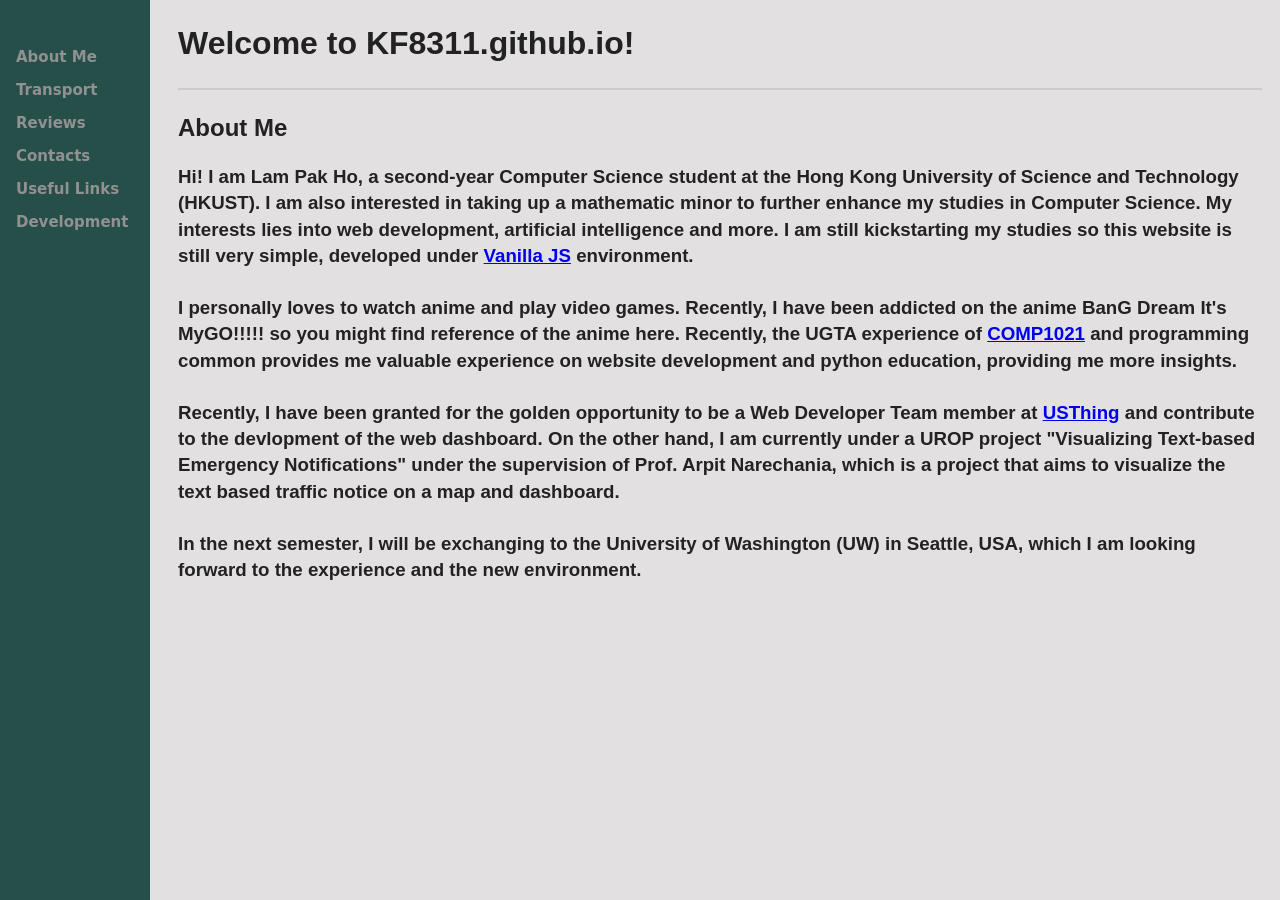
<file: index.html>
<!doctype html>
<html class="no-js" lang="en-US">

<head>
  <meta charset="utf-8">
  <meta name="viewport" content="width=device-width, initial-scale=1">
  <!-- Title -->
  <title>About Me</title>
  <link rel="stylesheet" href="css/style.css">
  <meta name="description" content="">

  <meta property="og:title" content="">
  <meta property="og:type" content="">
  <meta property="og:url" content="">
  <meta property="og:image" content="">
  <!-- Icon-->
  <link rel="icon" href="/site_icon.ico" sizes="any">
  <link rel="icon" href="/icon.svg" type="image/svg+xml">
  <link rel="apple-touch-icon" href="icon.png">

  <link rel="manifest" href="site.webmanifest">
  <meta name="theme-color" content="#fafafa">
  <!-- Meta Information -->
  <meta name="description" content="The site is made by someone who is new to HTML/CSS and JavaScript" />
  <meta charset="utf-8" />
  <meta name="viewport" content="width=device-width" />
  <!-- Used CSS style file -->
  <link href="css/style.css" rel="stylesheet" />
  <!-- Font -->
  <link rel="preconnect" href="https://fonts.gstatic.com" crossorigin>
  <link href="https://fonts.googleapis.com/css2?family=Roboto:ital,wght@0,100..900;1,100..900&display=swap"
    rel="stylesheet">
  <!-- JavaScript file -->
  <script async src="js/main.js"></script>
  

</head>

<body>

  <div class="main">
    <h1>
      Welcome to KF8311.github.io!
    </h1>
    <hr style="border: none; border-top: 2px solid #ccc; margin: 20px 0;">
    <h2>
      <strong>About Me</strong>
      
      <h2>
    <h3>Hi! I am Lam Pak Ho, a second-year Computer Science student at the Hong Kong University of Science and Technology (HKUST). I am also interested in taking up a mathematic minor to further enhance my studies in Computer Science.
      My interests lies into web development, artificial intelligence and more. I am still kickstarting my studies so this website is still very simple, developed under <a href="http://vanilla-js.com/">Vanilla JS</a> environment.
      <br>
      <br>I personally loves to watch anime and play video games. Recently, I have been addicted on the anime BanG Dream It's MyGO!!!!! so you might find reference of the anime here. Recently, the UGTA experience of <a href="https://course.cse.ust.hk/comp1021/">COMP1021</a> and programming common provides me valuable experience 
      on website development and python education, providing me more insights.
      <br><br>
      Recently, I have been granted for the golden opportunity to be a Web Developer Team member at <a href="https://usthing.xyz/">USThing</a> and contribute to the devlopment of the web dashboard. On the other hand, I am currently under a UROP project "Visualizing Text-based Emergency Notifications" under the supervision of Prof. Arpit Narechania, which is a project that aims to visualize the text based traffic notice on a map and dashboard. 
      <br><br>
      In the next semester, I will be exchanging to the University of Washington (UW) in Seattle, USA, which I am looking forward to the experience and the new environment.
    </h3>
  </div>
  <!-- Sidebar -->
  <div class="sidenav">
    <p class="sidebarfont">
      <strong>
        <a href="index.html">About Me</a>
        <a href="transport.html">Transport</a>
        <a href="reviews.html">Reviews</a>
        <a href="contacts.html">Contacts</a>
        <a href="useful_links.html">Useful Links</a>
        <a href="development.html">Development</a></strong>
      <br>
    </p>
  </div>
  <!-- Main -->
  <div class="main">

    <!--
        <p>At Ave Mujica, we have</p>

        <p>…ようこそ。Ave Mujicaの世界へ</p>

        <ul>
            <li>Togawa Sakiko</li>
            <li>Yuutenji Nyamu</li>
            <li>Wakaba Mutsumi</li>
            <li>Misumi Uika</li>
            <li>Yahata Umiri</li>
        </ul>
        <input type="text" disabled value="Under Construction" /><br>
        <a href="https://youtu.be/FWXkipC-vqs?si=TlXlO-dgw6wPAHtW">Know more about Ave Mujica</a>


        </p>
        <img id="Ave Mujica" src="img/Ave_Mujica.png" alt="Ave Mujica" />
        <br>
        <img id="MyGO" src="img/MyGO.png" alt="MyGO" />

       <button>Change user</button> -->
  </div>
</body>

</html>
</file>
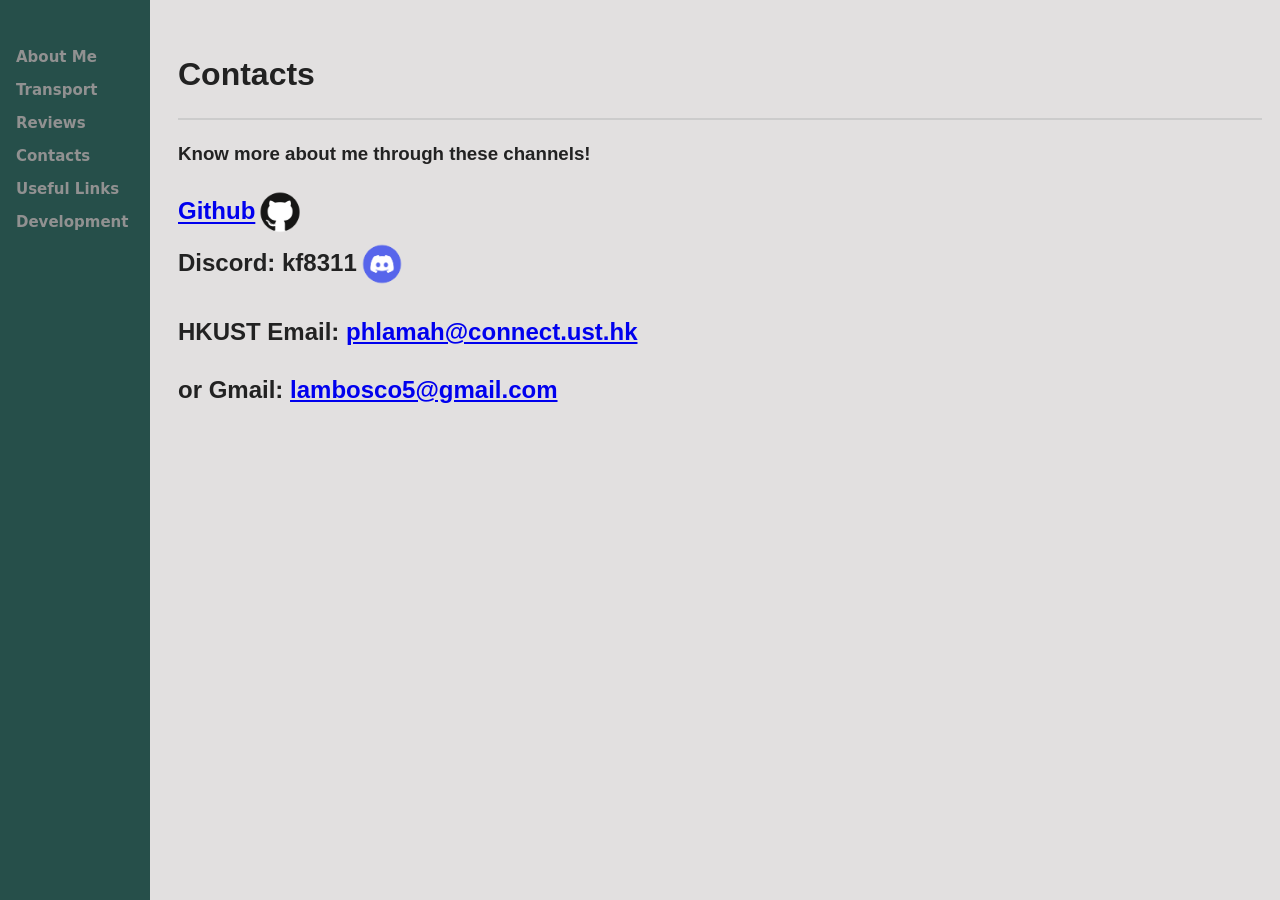
<file: contacts.html>
<!doctype html>
<html class="no-js" lang="en-US">
<head>
  <meta charset="utf-8">
  <meta name="viewport" content="width=device-width, initial-scale=1">
  <title>Contacts</title>
  <link rel="stylesheet" href="css/style.css">
  <meta name="description" content="">

  <meta property="og:title" content="">
  <meta property="og:type" content="">
  <meta property="og:url" content="">
  <meta property="og:image" content="">
  <!-- Icon-->
  <link rel="icon" href="/site_icon.ico" sizes="any">
  <link rel="icon" href="/icon.svg" type="image/svg+xml">
  <link rel="apple-touch-icon" href="icon.png">

  <link rel="manifest" href="site.webmanifest">
  <meta name="theme-color" content="#fafafa">


  <!-- Meta Information -->
  <meta name="description" content="The site is made by someone who is new to HTML/CSS and JavaScript" />
  <meta charset="utf-8" />
  <meta name="viewport" content="width=device-width" />
  <!-- Used CSS style file -->
  <link href="css/style.css" rel="stylesheet" />
  <!-- Font -->
  <link rel="preconnect" href="https://fonts.gstatic.com" crossorigin>
  <link href="https://fonts.googleapis.com/css2?family=Roboto:ital,wght@0,100..900;1,100..900&display=swap"
    rel="stylesheet">
  <!-- JavaScript file -->
  <script async src="js/main.js"></script>
  <!-- Title -->
  <title>Contacts</title>
</head>

<body>

  <div class="main">
    <br>
    <h1>
      Contacts
    </h1>
    <hr style="border: none; border-top: 2px solid #ccc; margin: 20px 0;">
    <h3>Know more about me through these channels!</h3>
    <h2>
      <a href = https://github.com/KF8311>Github</a><img id="Github_logo" src="img/Github_logo.png" 
      width="50" height="50" alt="Github_logo" style="padding: 0px 0px 2px;" /><br>
      Discord: kf8311<img id="discord_logo" src="img/discord_logo.png" 
      width="50" height="50" alt="Github_logo" style="padding: 0px 0px 2px;" /><br>
      <p>HKUST Email: <a href = "mailto:phlamah@connect.ust.hk">phlamah@connect.ust.hk</a></p>
      <p> or Gmail: <a href = "mailto:lambosco5@gmail.com">lambosco5@gmail.com</a></p>
      
  </div>
  <!-- Sidebar -->
  <div class="sidenav">
    <p class="sidebarfont">
      <strong>
        <a href="index.html">About Me</a>
        <a href="transport.html">Transport</a>
        <a href="reviews.html">Reviews</a>
        <a href="contacts.html">Contacts</a>
        <a href="useful_links.html">Useful Links</a>
        <a href="development.html">Development</a></strong>
      <br>
    </p>
  </div>
  <!-- Main -->
  <div class="main">

    <!--
        <p>At Ave Mujica, we have</p>

        <p>…ようこそ。Ave Mujicaの世界へ</p>

        <ul>
            <li>Togawa Sakiko</li>
            <li>Yuutenji Nyamu</li>
            <li>Wakaba Mutsumi</li>
            <li>Misumi Uika</li>
            <li>Yahata Umiri</li>
        </ul>
        <input type="text" disabled value="Under Construction" /><br>
        <a href="https://youtu.be/FWXkipC-vqs?si=TlXlO-dgw6wPAHtW">Know more about Ave Mujica</a>


        </p>
        <img id="Ave Mujica" src="img/Ave_Mujica.png" alt="Ave Mujica" />
        <br>
        <img id="MyGO" src="img/MyGO.png" alt="MyGO" />

       <button>Change user</button> -->
  </div>
</body>

</html>
</file>
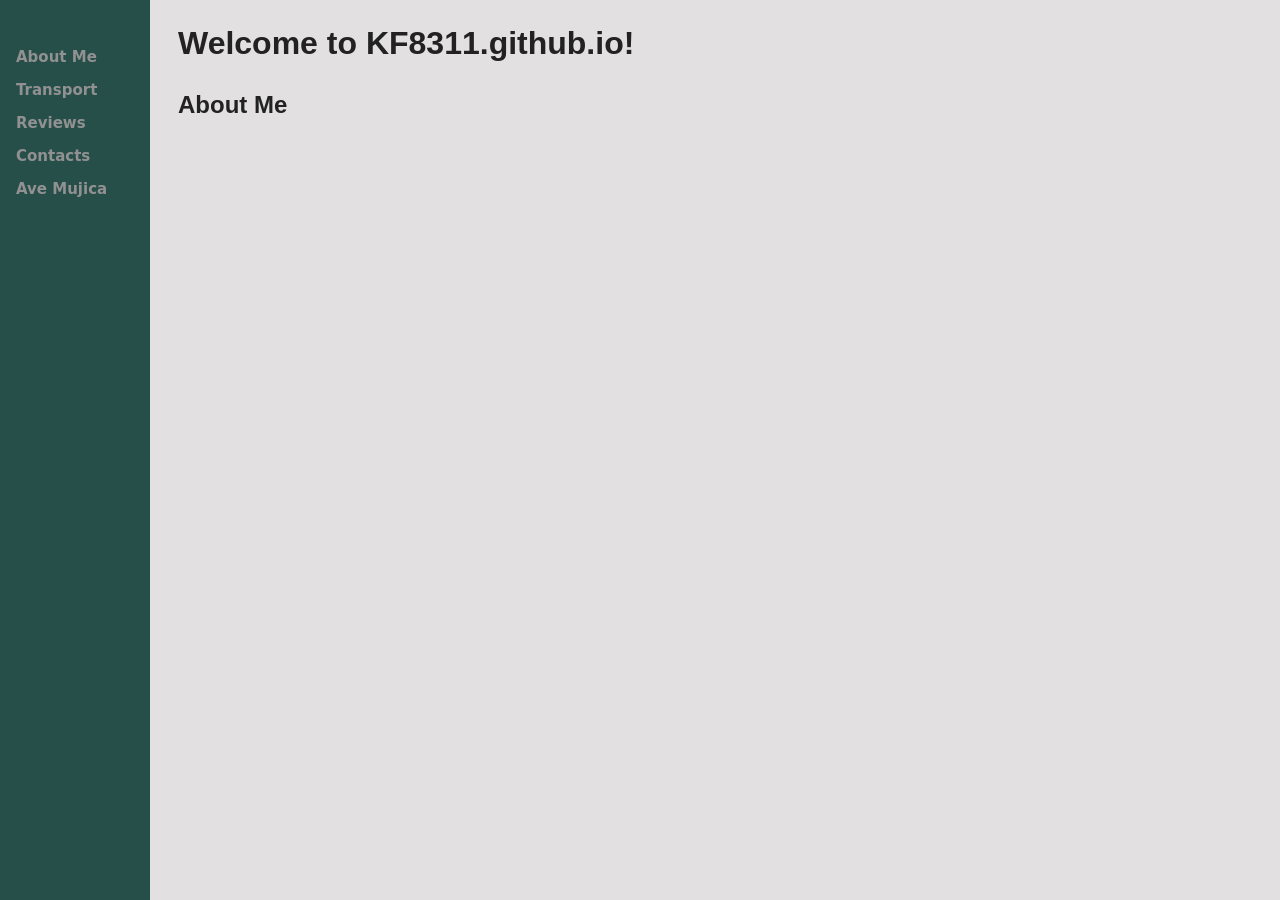
<file: empty.html>
<!doctype html>
<html class="no-js" lang="">

<head>
  <meta charset="utf-8">
  <meta name="viewport" content="width=device-width, initial-scale=1">
  <title></title>
  <link rel="stylesheet" href="css/style.css">
  <meta name="description" content="">

  <meta property="og:title" content="">
  <meta property="og:type" content="">
  <meta property="og:url" content="">
  <meta property="og:image" content="">
  <!-- Icon-->
  <link rel="icon" href="/site_icon.ico" sizes="any">
  <link rel="icon" href="/icon.svg" type="image/svg+xml">
  <link rel="apple-touch-icon" href="icon.png">

  <link rel="manifest" href="site.webmanifest">
  <meta name="theme-color" content="#fafafa">


  <!-- Meta Information -->
  <meta name="description" content="The site is made by someone who is new to HTML/CSS and JavaScript" />
  <meta charset="utf-8" />
  <meta name="viewport" content="width=device-width" />
  <!-- Used CSS style file -->
  <link href="css/style.css" rel="stylesheet" />
  <!-- Font -->
  <link rel="preconnect" href="https://fonts.gstatic.com" crossorigin>
  <link href="https://fonts.googleapis.com/css2?family=Roboto:ital,wght@0,100..900;1,100..900&display=swap"
    rel="stylesheet">
  <!-- JavaScript file -->
  <script async src="js/main.js"></script>
  <!-- Title -->
  <title>About Me</title>
</head>

<body>

  <div class="main">
    <h1>
      Welcome to KF8311.github.io!
    </h1>
    <h2>
      <strong>About Me</strong>
      <h2>
  </div>
  <!-- Sidebar -->
  <div class="sidenav">
    <p class="sidebarfont">
      <strong>
        <a href="index.html">About Me</a>
        <a href="transport.html">Transport</a>
        <a href="reviews.html">Reviews</a>
        <a href="contacts.html">Contacts</a>
        <a href="avemujica.html">Ave Mujica</a></strong>
      <br>
    </p>
  </div>
  <!-- Main -->
  <div class="main">

    <!--
        <p>At Ave Mujica, we have</p>

        <p>…ようこそ。Ave Mujicaの世界へ</p>

        <ul>
            <li>Togawa Sakiko</li>
            <li>Yuutenji Nyamu</li>
            <li>Wakaba Mutsumi</li>
            <li>Misumi Uika</li>
            <li>Yahata Umiri</li>
        </ul>
        <input type="text" disabled value="Under Construction" /><br>
        <a href="https://youtu.be/FWXkipC-vqs?si=TlXlO-dgw6wPAHtW">Know more about Ave Mujica</a>


        </p>
        <img id="Ave Mujica" src="img/Ave_Mujica.png" alt="Ave Mujica" />
        <br>
        <img id="MyGO" src="img/MyGO.png" alt="MyGO" />

       <button>Change user</button> -->
  </div>
</body>

</html>
</file>
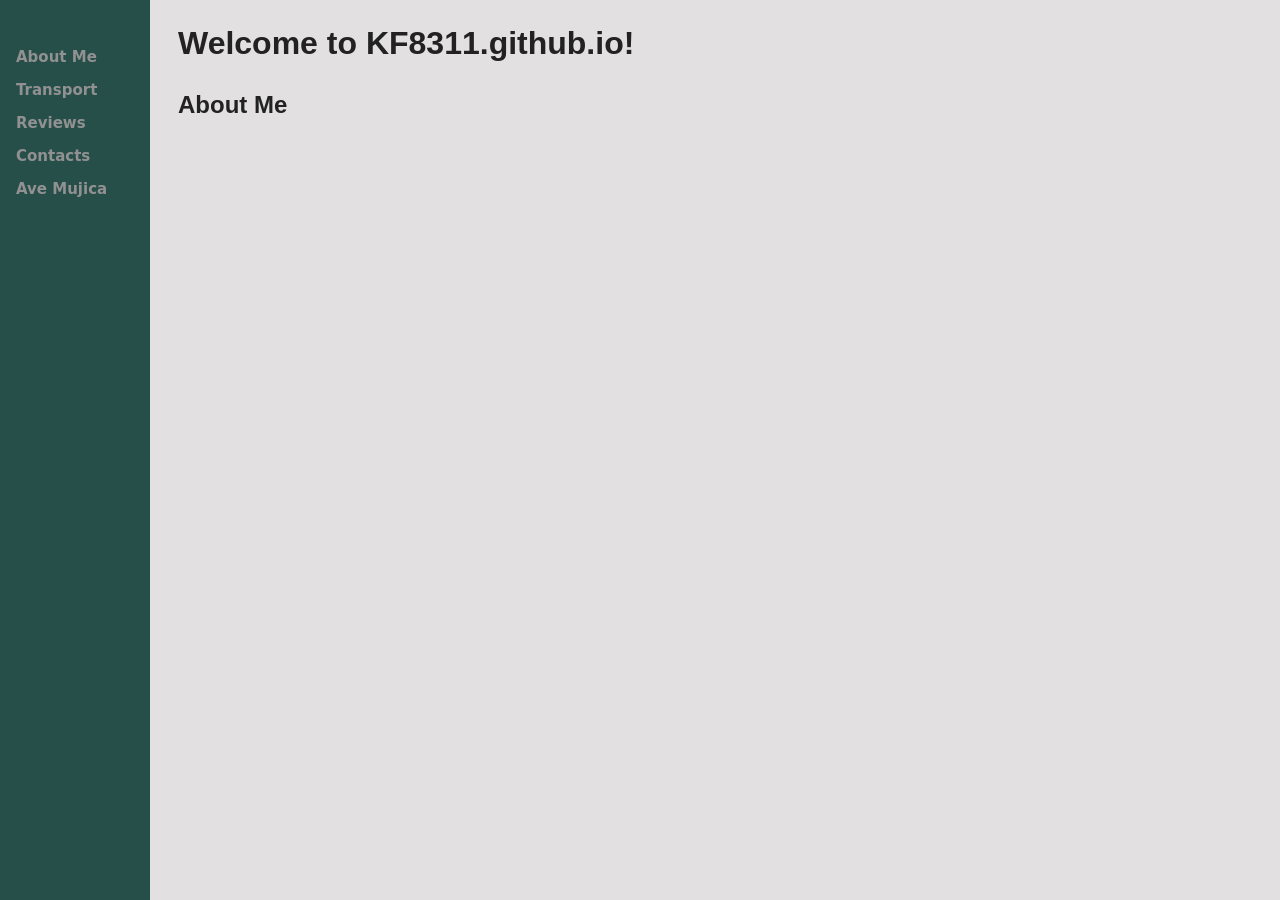
<file: index_3.html>
<!doctype html>
<html lang="en-US">
<!--Credit:
HTML Boilplate https://html5boilerplate.com/
-->

<head>
    <!-- Icon-->
    <link rel="icon" href="icon.png" type="image/x-icon" />
    <!-- Meta Information -->
    <meta name="description" content="The site is made by someone who is new to HTML/CSS and JavaScript" />
    <meta charset="utf-8" />
    <meta name="viewport" content="width=device-width" />
    <!-- Used CSS style file -->
    <link href="css/style.css" rel="stylesheet" />
    <!-- Font -->
    <link rel="preconnect" href="https://fonts.gstatic.com" crossorigin>
    <link href="https://fonts.googleapis.com/css2?family=Roboto:ital,wght@0,100..900;1,100..900&display=swap"
        rel="stylesheet">
    <!-- JavaScript file -->
    <script async src="js/main.js"></script>
    <!-- Title -->
    <title>About Me</title>


</head>

<body>
    <div class="main">
        <h1>
            Welcome to KF8311.github.io!
        </h1>
           <h2>
            <strong>About Me</strong><h2>
    </div>
    <!-- Sidebar -->
    <div class="sidenav">
        <p class="sidebarfont">
            <strong>
                <a href="index.html">About Me</a>
                <a href="transport.html">Transport</a>
                <a href="reviews.html">Reviews</a>
                <a href="contacts.html">Contacts</a>
                <a href="avemujica.html">Ave Mujica</a></strong>
            <br>
        </p>
    </div>
    <!-- Main -->
    <div class="main">
        
 <!--
        <p>At Ave Mujica, we have</p>

        <p>…ようこそ。Ave Mujicaの世界へ</p>

        <ul>
            <li>Togawa Sakiko</li>
            <li>Yuutenji Nyamu</li>
            <li>Wakaba Mutsumi</li>
            <li>Misumi Uika</li>
            <li>Yahata Umiri</li>
        </ul>
        <input type="text" disabled value="Under Construction" /><br>
        <a href="https://youtu.be/FWXkipC-vqs?si=TlXlO-dgw6wPAHtW">Know more about Ave Mujica</a>


        </p>
        <img id="Ave Mujica" src="img/Ave_Mujica.png" alt="Ave Mujica" />
        <br>
        <img id="MyGO" src="img/MyGO.png" alt="MyGO" />

       <button>Change user</button> -->
    </div>
</body>

</html>
</file>
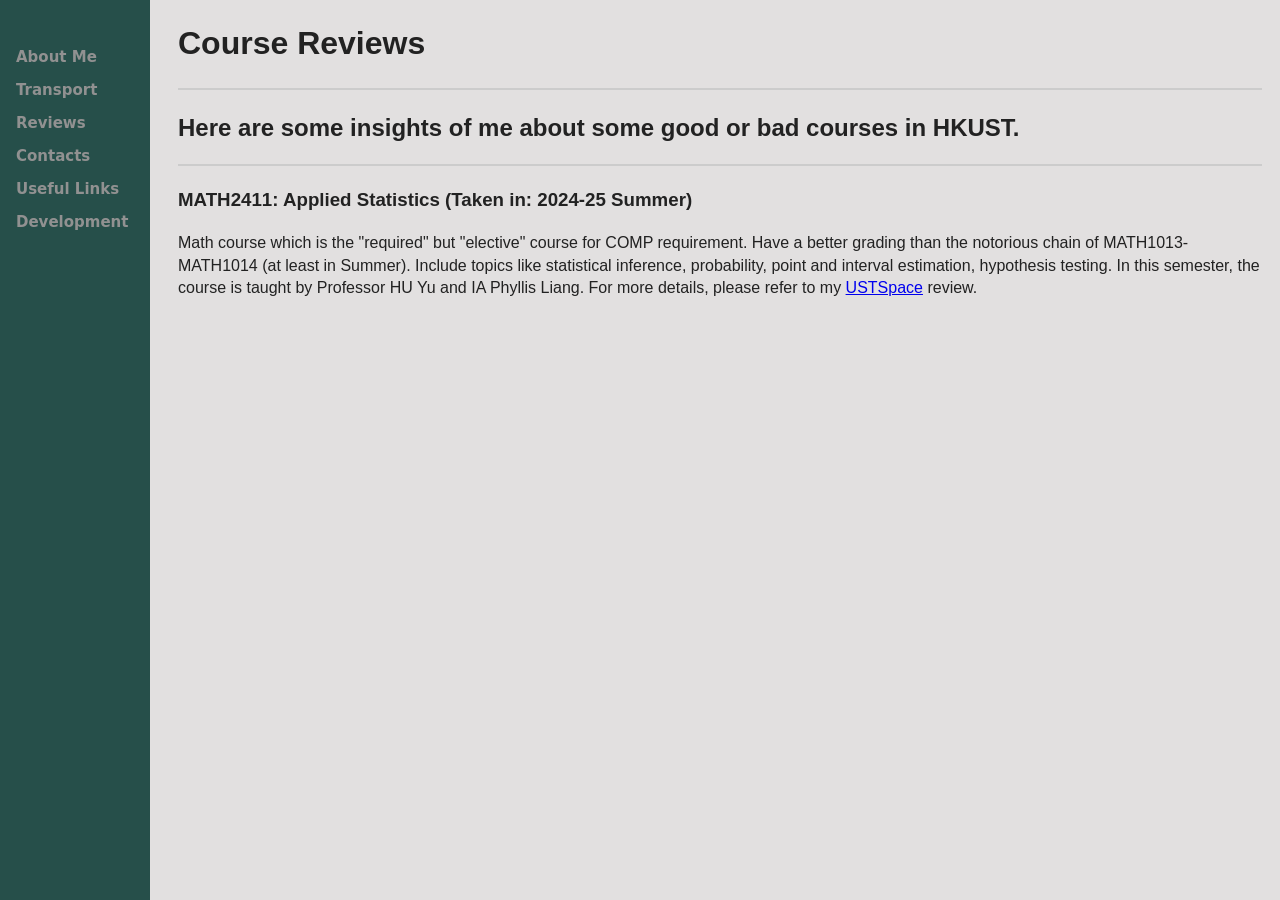
<file: reviews.html>
<!doctype html>
<html lang="en-US">
<!--Credit:
HTML Boilplate https://html5boilerplate.com/
-->

<head>
    <!-- Icon-->
    <link rel="icon" href="icon.png" type="image/x-icon" />
    <!-- Meta Information -->
    <meta name="description" content="The site is made by someone who is new to HTML/CSS and JavaScript" />
    <meta charset="utf-8" />
    <meta name="viewport" content="width=device-width" />
    <!-- Used CSS style file -->
    <link href="css/style.css" rel="stylesheet" />
    <!-- Font -->
    <link rel="preconnect" href="https://fonts.gstatic.com" crossorigin>
    <link href="https://fonts.googleapis.com/css2?family=Roboto:ital,wght@0,100..900;1,100..900&display=swap"
        rel="stylesheet">
    <!-- JavaScript file -->
    <script async src="js/main.js"></script>
    <!-- Title -->
    <title>About Me</title>


</head>

<body>
    <div class="main">
        <h1>
            Course Reviews
        </h1>
        <hr style="border: none; border-top: 2px solid #ccc; margin: 20px 0;">
    </div>
    <!-- Sidebar -->
    <div class="sidenav">
        <p class="sidebarfont">
            <strong>
        <a href="index.html">About Me</a>
        <a href="transport.html">Transport</a>
        <a href="reviews.html">Reviews</a>
        <a href="contacts.html">Contacts</a>
        <a href="useful_links.html">Useful Links</a>
        <a href="development.html">Development</a></strong>
            <br>
        </p>
    </div>
    <!-- Main -->
    <div class="main">
    <h2>
        Here are some insights  of me about some good or bad courses in HKUST.
    </h2>
    <hr style="border: none; border-top: 2px solid #ccc; margin: 20px 0;">
    <h3>MATH2411: Applied Statistics (Taken in: 2024-25 Summer)</h3>
    Math course which is the "required" but "elective" course for COMP requirement. Have a better grading than the
    notorious chain of MATH1013-MATH1014 (at least in Summer). Include topics like statistical inference, probability, point and interval estimation, hypothesis testing.
    In this semester, the course is taught by Professor HU Yu and IA Phyllis Liang. 
    For more details, please refer to my <a href="https://ust.space/review/MATH2411/view/kThRmUqAYpT4ZZXSJ1xYJEnfFEsq3Zb4">USTSpace</a> review.
 <!--
        <p>At Ave Mujica, we have</p>

        <p>…ようこそ。Ave Mujicaの世界へ</p>

        <ul>
            <li>Togawa Sakiko</li>
            <li>Yuutenji Nyamu</li>
            <li>Wakaba Mutsumi</li>
            <li>Misumi Uika</li>
            <li>Yahata Umiri</li>
        </ul>
        <input type="text" disabled value="Under Construction" /><br>
        <a href="https://youtu.be/FWXkipC-vqs?si=TlXlO-dgw6wPAHtW">Know more about Ave Mujica</a>


        </p>
        <img id="Ave Mujica" src="img/Ave_Mujica.png" alt="Ave Mujica" />
        <br>
        <img id="MyGO" src="img/MyGO.png" alt="MyGO" />

       <button>Change user</button> -->
    </div>
</body>

</html>
</file>
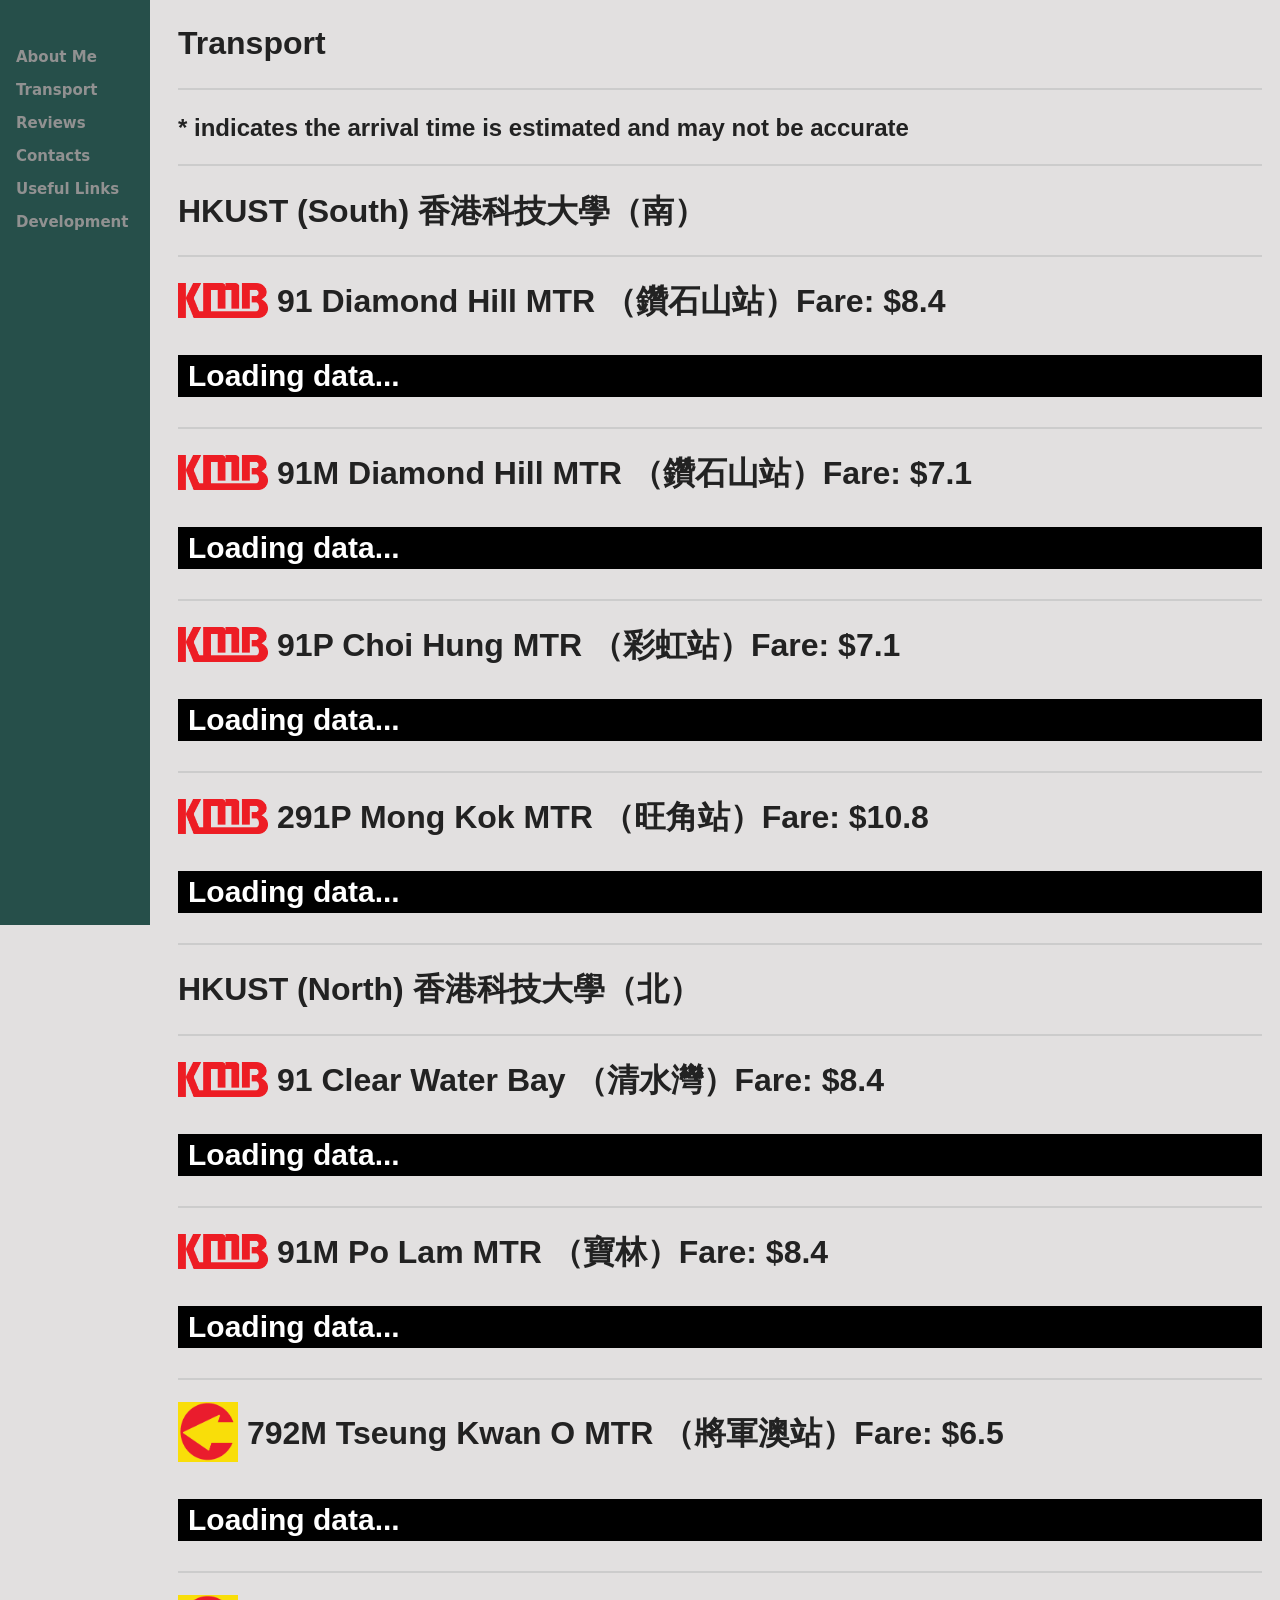
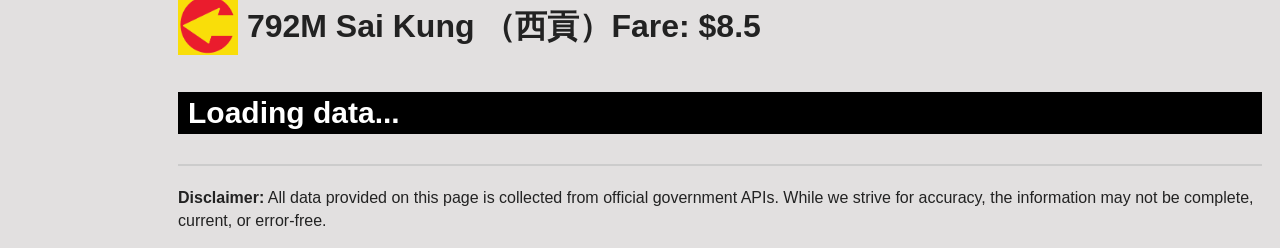
<file: transport.html>
<!doctype html>
<html class="no-js" lang="en-US">

<head>
  <meta charset="utf-8">
  <meta name="viewport" content="width=device-width, initial-scale=1">
  <title>Transport</title>
  <link rel="stylesheet" href="css/style.css">
  <meta name="description" content="">

  <meta property="og:title" content="">
  <meta property="og:type" content="">
  <meta property="og:url" content="">
  <meta property="og:image" content="">
  <!-- Icon-->
  <link rel="icon" href="/site_icon.ico" sizes="any">
  <link rel="icon" href="/icon.svg" type="image/svg+xml">
  <link rel="apple-touch-icon" href="icon.png">

  <link rel="manifest" href="site.webmanifest">
  <meta name="theme-color" content="#fafafa">


  <!-- Meta Information -->
  <meta name="description" content="The site is made by someone who is new to HTML/CSS and JavaScript" />
  <meta charset="utf-8" />
  <meta name="viewport" content="width=device-width" />
  <!-- Used CSS style file -->
  <link href="css/style.css" rel="stylesheet" />
  <!-- Font -->
  <link rel="preconnect" href="https://fonts.gstatic.com" crossorigin>
  <link href="https://fonts.googleapis.com/css2?family=Roboto:ital,wght@0,100..900;1,100..900&display=swap"
    rel="stylesheet">
  <!-- JavaScript file -->
  <!--<script async src="js/main.js"></script> -->
  <script type="module" src="js/kmb_eta.js"></script>
  <!-- Title -->
  <title>About Me</title>
</head>

<body>

  <div class="main">
    <h1>
      Transport
    </h1>
    <hr style="border: none; border-top: 2px solid #ccc; margin: 20px 0;">

  </div>
  <!-- Sidebar -->
  <div class="sidenav">
    <p class="sidebarfont">
      <strong>
        <a href="index.html">About Me</a>
        <a href="transport.html">Transport</a>
        <a href="reviews.html">Reviews</a>
        <a href="contacts.html">Contacts</a>
        <a href="useful_links.html">Useful Links</a>
        <a href="development.html">Development</a></strong>
      <br>
    </p>
  </div>
  <!-- Main -->

  <div class="main">
    <h2>* indicates the arrival time is estimated and may not be accurate</h2>
    <hr style="border: none; border-top: 2px solid #ccc; margin: 20px 0;">
    <h1>HKUST (South) 香港科技大學（南） </h1>
    <hr style="border: none; border-top: 2px solid #ccc; margin: 20px 0;">
    <!-- A example of route 91 at HKUST South -->
    <h1>
      <img id="KMB_logo" src="img/KMB_logo.png" width="90" height="35" alt="KMB_logo" style="padding: 0px 0px 7px;" />
      91 Diamond Hill MTR （鑽石山站）Fare: $8.4
    </h1>
    <p class=eta id="91_S">Loading data...</p>
    <hr style="border: none; border-top: 2px solid #ccc; margin: 20px 0;">
    <!-- end of the example of route 91 at HKUST South -->
    <h1>
      <img id="KMB_logo" src="img/KMB_logo.png" width="90" height="35" alt="KMB_logo" style="padding: 0px 0px 7px;" />
      91M Diamond Hill MTR （鑽石山站）Fare: $7.1
    </h1>
    <p class="eta" id="91M_S">Loading data...</p>
    <hr style="border: none; border-top: 2px solid #ccc; margin: 20px 0;">

    <h1>
      <img id="KMB_logo" src="img/KMB_logo.png" width="90" height="35" alt="KMB_logo" style="padding: 0px 0px 7px;" />
      91P Choi Hung MTR （彩虹站）Fare: $7.1
    </h1>
    <p class="eta" id="91P_S">Loading data...</p>
    <hr style="border: none; border-top: 2px solid #ccc; margin: 20px 0;">

    <h1>
      <img id="KMB_logo" src="img/KMB_logo.png" width="90" height="35" alt="KMB_logo" style="padding: 0px 0px 7px;" />
      291P Mong Kok MTR （旺角站）Fare: $10.8
    </h1>
    <p class="eta" id="291P_S">Loading data...</p>
    <hr style="border: none; border-top: 2px solid #ccc; margin: 20px 0;">


    <h1>HKUST (North) 香港科技大學（北） </h1>

    <hr style="border: none; border-top: 2px solid #ccc; margin: 20px 0;">
    <h1>
      <img id="KMB_logo" src="img/KMB_logo.png" width="90" height="35" alt="KMB_logo" style="padding: 0px 0px 7px;" />
      91 Clear Water Bay （清水灣）Fare: $8.4
    </h1>
    <p class="eta" id="91_N">Loading data...</p>

    <hr style="border: none; border-top: 2px solid #ccc; margin: 20px 0;">
    <h1>
      <img id="KMB_logo" src="img/KMB_logo.png" width="90" height="35" alt="KMB_logo" style="padding: 0px 0px 7px;" />
      91M Po Lam MTR （寶林）Fare: $8.4
    </h1>
    <p class="eta" id="91M_N">Loading data...</p>

    <hr style="border: none; border-top: 2px solid #ccc; margin: 20px 0;">
    <h1>
      <img id="CTB_logo" src="img/CTB_logo.png" width="60" height="60" alt="CTB_logo" style="padding: 0px 0px 7px;" />
      792M Tseung Kwan O MTR （將軍澳站）Fare: $6.5
    </h1>
    <p class="eta" id="792M_I">Loading data...</p>
    <hr style="border: none; border-top: 2px solid #ccc; margin: 20px 0;">

    <h1>
      <img id="CTB_logo" src="img/CTB_logo.png" width="60" height="60" alt="CTB_logo" style="padding: 0px 0px 7px;" />
      792M Sai Kung （西貢）Fare: $8.5
    </h1>
    <p class="eta" id="792M_O">Loading data...</p>
    <hr style="border: none; border-top: 2px solid #ccc; margin: 20px 0;">


    <!-- <script src="js/kmb_eta.js"></script>-->




</body>
<footer>
  <p>
    <strong>Disclaimer:</strong> All data provided on this page is collected from official government APIs. While we
    strive for accuracy, the information may not be complete, current, or error-free.
  </p>
</footer>
</div>

</html>
</file>
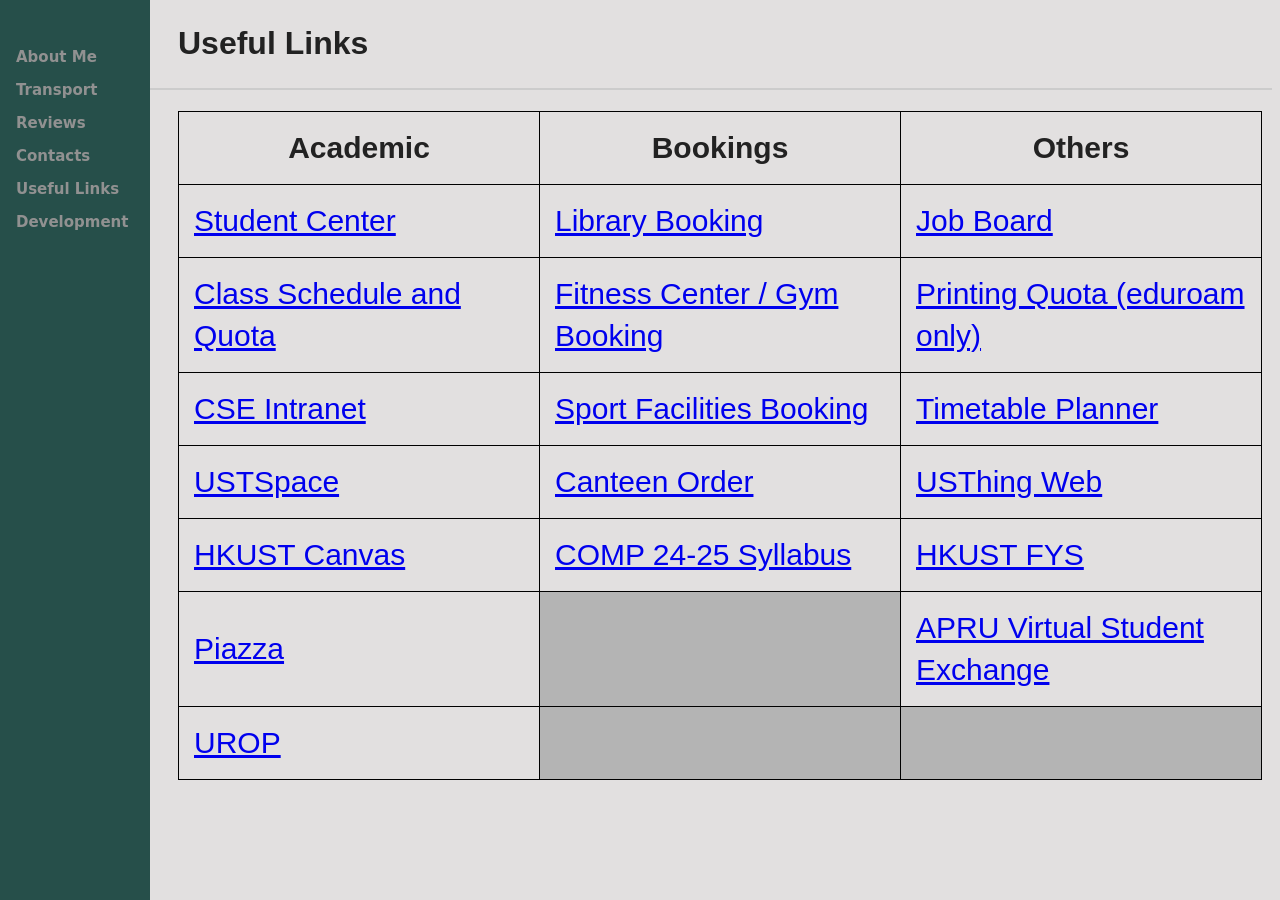
<file: useful_links.html>
<!doctype html>
<html class="no-js" lang="">

<head>
  <meta charset="utf-8">
  <meta name="viewport" content="width=device-width, initial-scale=1">
  <title>Useful Links</title>
  <link rel="stylesheet" href="css/style.css">
  <meta name="description" content="">

  <meta property="og:title" content="">
  <meta property="og:type" content="">
  <meta property="og:url" content="">
  <meta property="og:image" content="">
  <!-- Icon-->
  <link rel="icon" href="/site_icon.ico" sizes="any">
  <link rel="icon" href="/icon.svg" type="image/svg+xml">
  <link rel="apple-touch-icon" href="icon.png">

  <link rel="manifest" href="site.webmanifest">
  <meta name="theme-color" content="#fafafa">


  <!-- Meta Information -->
  <meta name="description" content="The site is made by someone who is new to HTML/CSS and JavaScript" />
  <meta charset="utf-8" />
  <meta name="viewport" content="width=device-width" />
  <!-- Used CSS style file -->
  <link href="css/style.css" rel="stylesheet" />
  <!-- Font -->
  <link rel="preconnect" href="https://fonts.gstatic.com" crossorigin>
  <link href="https://fonts.googleapis.com/css2?family=Roboto:ital,wght@0,100..900;1,100..900&display=swap"
    rel="stylesheet">
  <!-- JavaScript file -->
  <script async src="js/main.js"></script>
  <!-- Title -->
  <title>About Me</title>
</head>

<body>

  <div class="main">
    <h1>
      Useful Links
    </h1>

  </div>
  <!-- Sidebar -->
  <div class="sidenav">
    <p class="sidebarfont">
      <strong>
        <a href="index.html">About Me</a>
        <a href="transport.html">Transport</a>
        <a href="reviews.html">Reviews</a>
        <a href="contacts.html">Contacts</a>
        <a href="useful_links.html">Useful Links</a>
        <a href="development.html">Development</a></strong>
      <br>
    </p>
  </div>
  <!-- Main -->
   <hr style="border: none; border-top: 2px solid #ccc; margin: 20px 0;">
  <div class="main">
    <table>
      <tr>
        <th scope="colgroup">Academic</th>
        <th scope="colgroup">Bookings</th>
        <th scope="colgroup">Others</th>
      </tr>
      <tr>
        <td><a href="https://itso.hkust.edu.hk/student-hotlinks/">Student Center</a></td>
        <td><a href="https://library.hkust.edu.hk/services/facilities/study-rooms/">Library Booking</a></td>
        <td><a href="https://career.hkust.edu.hk/web/job.php">Job Board</a></td>
      </tr>
      <tr>
        <td><a href="https://w5.ab.ust.hk/wcq/cgi-bin">Class Schedule and Quota</a></td>
        <td><a href="https://fitness-booking.hkust.edu.hk/">Fitness Center / Gym Booking</a></td>
        <td><a href="https://netprint.ust.hk/">Printing Quota (eduroam only)</a></td>
      </tr>
      <tr>
        <td><a href="https://cse.hkust.edu.hk/ug/hkust_only/">CSE Intranet</a></td>
        <td><a href="https://fbs.hkust.edu.hk/facilities">Sport Facilities Booking</a></td>
        <td><a href="https://admlu65.ust.hk/">Timetable Planner</a></td>
      </tr>
      <tr>
        <td><a href="https://ust.space/home">USTSpace</a></td>
        <td><a href="https://cso.hkust.edu.hk/cat/onine_order">Canteen Order</a></td>
        <td><a href="https://app.usthing.xyz/">USThing Web</a></td>
      </tr>
      <tr>
        <td><a href="https://canvas.ust.hk/">HKUST Canvas</a></td>
        <td><a href="https://ugadmin.hkust.edu.hk/prog_crs/ug/202425/pdf/24-25comp.pdf">COMP 24-25 Syllabus</a></td>
        <td><a href="https://hkust-fys.github.io/">HKUST FYS</a></td>
      </tr>
      <tr>
        <td><a href="https://piazza.com/class">Piazza</a></td>
        <td></td>
        <td><a href="https://vse.apru.org/">APRU Virtual Student Exchange</a></td>
      </tr>
      <tr>
        <td><a href="https://urop.hkust.edu.hk/">UROP</a></td>
        <td></td>
        <td></td>
      </tr>

    </table>

    <!--
        <p>At Ave Mujica, we have</p>

        <p>…ようこそ。Ave Mujicaの世界へ</p>

        <ul>
            <li>Togawa Sakiko</li>
            <li>Yuutenji Nyamu</li>
            <li>Wakaba Mutsumi</li>
            <li>Misumi Uika</li>
            <li>Yahata Umiri</li>
        </ul>
        <input type="text" disabled value="Under Construction" /><br>
        <a href="https://youtu.be/FWXkipC-vqs?si=TlXlO-dgw6wPAHtW">Know more about Ave Mujica</a>


        </p>
        <img id="Ave Mujica" src="img/Ave_Mujica.png" alt="Ave Mujica" />
        <br>
        <img id="MyGO" src="img/MyGO.png" alt="MyGO" />

       <button>Change user</button> -->
  </div>
</body>

</html>
</file>
<file: css/style.css>
/*! HTML5 Boilerplate v9.0.0-RC1 | MIT License | https://html5boilerplate.com/ */

/* main.css 3.0.0 | MIT License | https://github.com/h5bp/main.css#readme */
/*
 * What follows is the result of much research on cross-browser styling.
 * Credit left inline and big thanks to Nicolas Gallagher, Jonathan Neal,
 * Kroc Camen, and the H5BP dev community and team.
 */

/* ==========================================================================
   Base styles: opinionated defaults
   ========================================================================== */

html {
  color: #222;
  font-size: 1em;
  line-height: 1.4;
  background-color: #e2e0e0
}

/*
 * Remove text-shadow in selection highlight:
 * https://twitter.com/miketaylr/status/12228805301
 *
 * Customize the background color to match your design.
 */

::-moz-selection {
  background: #b3d4fc;
  text-shadow: none;
}

::selection {
  background: #b3d4fc;
  text-shadow: none;
}

/*
 * A better looking default horizontal rule
 */

hr {
  display: block;
  height: 1px;
  border: 0;
  border-top: 1px solid #ccc;
  margin: 1em 0;
  padding: 0;
}

/*
 * Remove the gap between audio, canvas, iframes,
 * images, videos and the bottom of their containers:
 * https://github.com/h5bp/html5-boilerplate/issues/440
 */

audio,
canvas,
iframe,
img,
svg,
video {
  vertical-align: middle;
}

/*
 * Remove default fieldset styles.
 */

fieldset {
  border: 0;
  margin: 0;
  padding: 0;
}

/*
 * Allow only vertical resizing of textareas.
 */

textarea {
  resize: vertical;
}

/* ==========================================================================
   Author's custom styles
   ========================================================================== */

/* ==========================================================================
   Helper classes
   ========================================================================== */

/*
 * Hide visually and from screen readers
 */

.hidden,
[hidden] {
  display: none !important;
}

/*
 * Hide only visually, but have it available for screen readers:
 * https://snook.ca/archives/html_and_css/hiding-content-for-accessibility
 *
 * 1. For long content, line feeds are not interpreted as spaces and small width
 *    causes content to wrap 1 word per line:
 *    https://medium.com/@jessebeach/beware-smushed-off-screen-accessible-text-5952a4c2cbfe
 */

.visually-hidden {
  border: 0;
  clip: rect(0, 0, 0, 0);
  height: 1px;
  margin: -1px;
  overflow: hidden;
  padding: 0;
  position: absolute;
  white-space: nowrap;
  width: 1px;
  /* 1 */
}

/*
 * Extends the .visually-hidden class to allow the element
 * to be focusable when navigated to via the keyboard:
 * https://www.drupal.org/node/897638
 */

.visually-hidden.focusable:active,
.visually-hidden.focusable:focus {
  clip: auto;
  height: auto;
  margin: 0;
  overflow: visible;
  position: static;
  white-space: inherit;
  width: auto;
}

/*
 * Hide visually and from screen readers, but maintain layout
 */

.invisible {
  visibility: hidden;
}

/*
 * Clearfix: contain floats
 *
 * The use of `table` rather than `block` is only necessary if using
 * `::before` to contain the top-margins of child elements.
 */

.clearfix::before,
.clearfix::after {
  content: "";
  display: table;
}

.clearfix::after {
  clear: both;
}

/* ==========================================================================
   EXAMPLE Media Queries for Responsive Design.
   These examples override the primary ('mobile first') styles.
   Modify as content requires.
   ========================================================================== */

@media only screen and (min-width: 35em) {
  /* Style adjustments for viewports that meet the condition */
}

@media print,
(-webkit-min-device-pixel-ratio: 1.25),
(min-resolution: 1.25dppx),
(min-resolution: 120dpi) {
  /* Style adjustments for high resolution devices */
}

/* ==========================================================================
   Print styles.
   Inlined to avoid the additional HTTP request:
   https://www.phpied.com/delay-loading-your-print-css/
   ========================================================================== */

@media print {

  *,
  *::before,
  *::after {
    background: #fff !important;
    color: #000 !important;
    /* Black prints faster */
    box-shadow: none !important;
    text-shadow: none !important;
  }

  a,
  a:visited {
    text-decoration: underline;
  }

  a[href]::after {
    content: " (" attr(href) ")";
  }

  abbr[title]::after {
    content: " (" attr(title) ")";
  }

  /*
   * Don't show links that are fragment identifiers,
   * or use the `javascript:` pseudo protocol
   */
  a[href^="#"]::after,
  a[href^="javascript:"]::after {
    content: "";
  }

  pre {
    white-space: pre-wrap !important;
  }

  pre,
  blockquote {
    border: 1px solid #999;
    page-break-inside: avoid;
  }

  tr,
  img {
    page-break-inside: avoid;
  }

  p,
  h2,
  h3 {
    orphans: 3;
    widows: 3;
  }

  h2,
  h3 {
    page-break-after: avoid;
  }
}

/* The sidebar menu */
.sidebarfont {
  font-family: system-ui, -apple-system, BlinkMacSystemFont, 'Segoe UI', Roboto, Oxygen, Ubuntu, Cantarell, 'Open Sans', 'Helvetica Neue', sans-serif;
}

.sidenav {
  height: 100%;
  /* Full-height: remove this if you want "auto" height */
  width: 150px;
  /* Set the width of the sidebar */
  position: fixed;
  /* Fixed Sidebar (stay in place on scroll) */
  z-index: 1;
  /* Stay on top */
  top: 0;
  /* Stay at the top */
  left: 0;
  background-color: #264F4A;
  /* Mujica Red */
  overflow-x: hidden;
  /* Disable horizontal scroll */
  padding-top: 25px;

}

/* The navigation menu links */
.sidenav a {
  padding: 6px 8px 6px 16px;
  text-decoration: none;
  font-size: 15px;
  color: #919191;
  display: block;
}

/* When you mouse over the navigation links, change their color */
.sidenav a:hover {
  color: #ffffff;
}

/* Style page content */
.main {

  margin-left: 160px;
  font-family: 'Calibri', sans-serif;
  /* Same as the width of the sidebar */
  padding: 0px 10px;
}

.eta {

  font-size: 30px;
  font-family: 'Calibri', sans-serif;
  font-weight: bold;
  background-color: black;
  color: white;
  /* Same as the width of the sidebar */
  padding: 0px 10px;
}

/* On smaller screens, where height is less than 450px, change the style of the sidebar (less padding and a smaller font size) */
@media screen and (max-height: 450px) {
  .sidenav {
    padding-top: 15px;
  }

  .sidenav a {
    font-size: 18px;
  }
}

table,
th,
td {
  table-layout: fixed;
  width: 100%; height: 200%;
  font-size: 30px;
  border-collapse: collapse;
  border: 1px solid black;
  padding: 15px;
}
td:empty {
  background-color: rgb(180, 180, 180);
}
</file>
